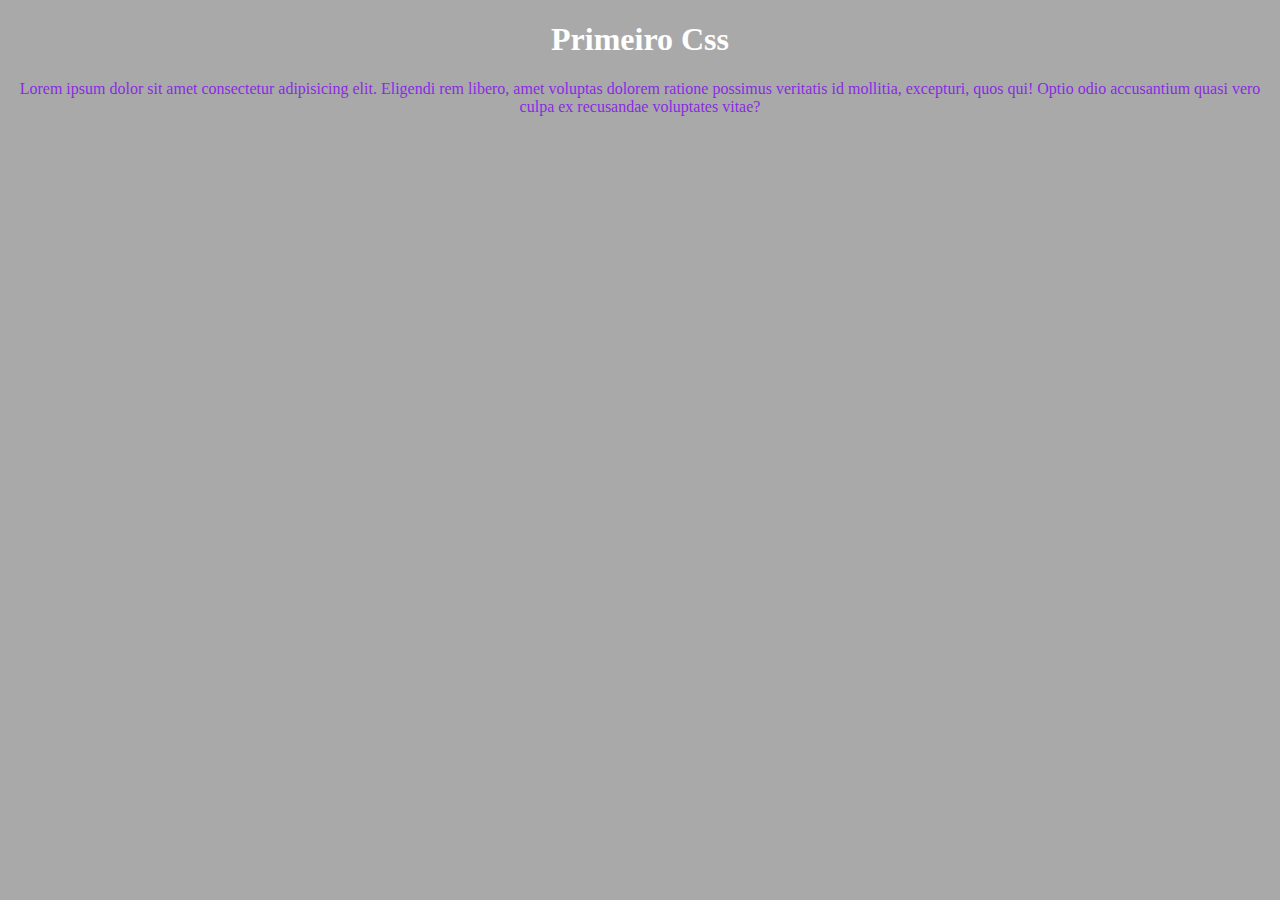
<file: 03-primeiro-css/index.html>
<!DOCTYPE html>
<html lang="pt-BR">
<head>
    <meta charset="UTF-8">
    <meta name="viewport" content="width=device-width, initial-scale=1.0">
    <title>03 | Primeiro Css</title>
    <link rel="stylesheet" href="style.css">
</head>
<body>
    <h1>Primeiro Css</h1>
    <p>Lorem ipsum dolor sit amet consectetur adipisicing elit. Eligendi rem libero, amet voluptas dolorem ratione possimus veritatis id mollitia, excepturi, quos qui! Optio odio accusantium quasi vero culpa ex recusandae voluptates vitae?</p>
</body>
</html>
</file>
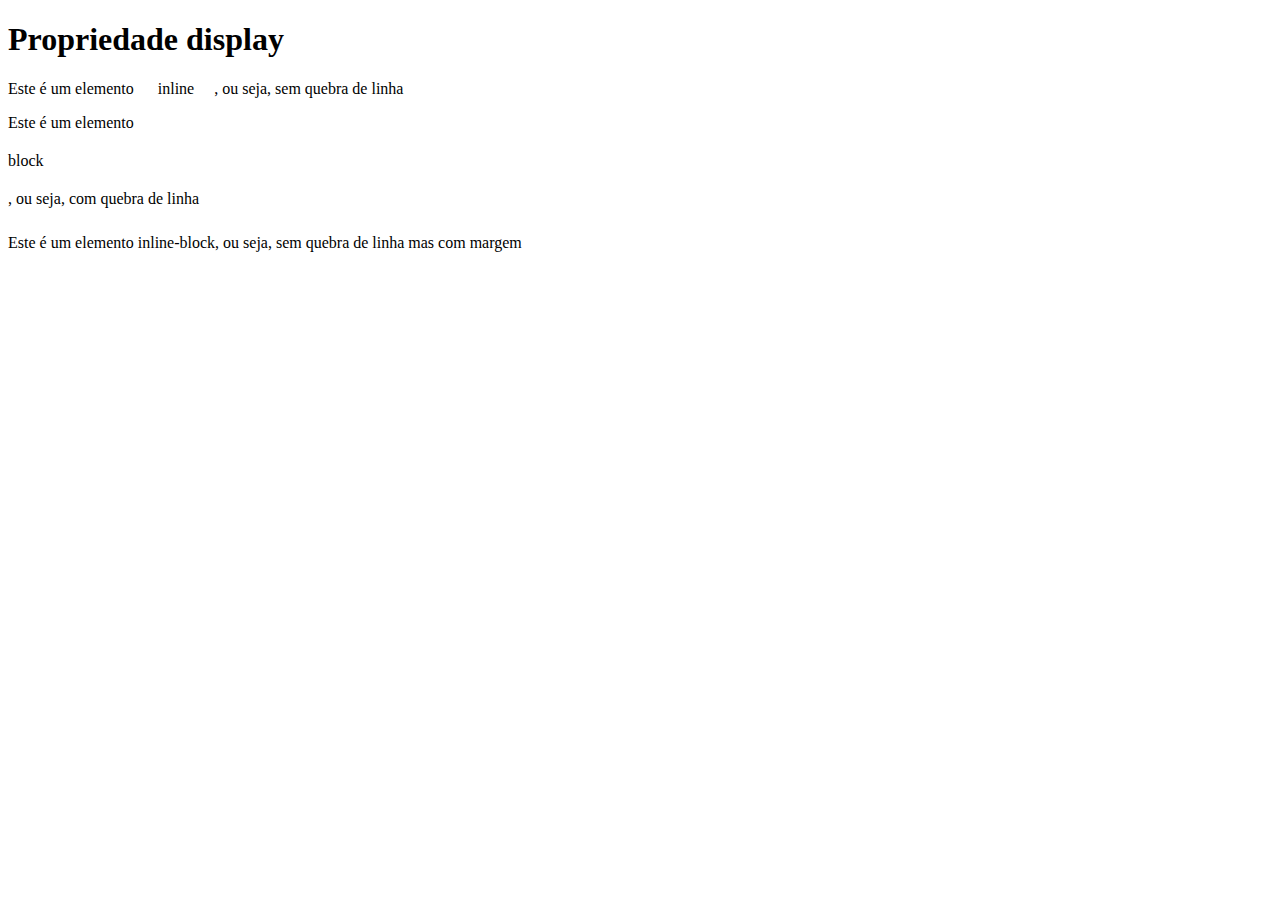
<file: 10-display/index.html>
<!DOCTYPE html>
<html lang="pt-BR">
<head>
    <meta charset="UTF-8">
    <meta name="viewport" content="width=device-width, initial-scale=1.0">
    <title>Aula 10 | Propriedade display</title>
</head>

<style>
    /* Não quebra de linha, possui largura mínima e apenas valores horizontais */
    .inline {
        display: inline;
        margin-left: 20px;
        margin-right: 20px;
    }

    /* Quebra de linha, largura máxima e valores verticais */
    .block {
        display: block;
        margin-top: 20px;
        margin-bottom: 20px;
    }

    /* Não quebra de linha, e  */
    .inline-block {
        display: inline-block;
        margin-top: 10px;
        padding-bottom: 10px;
    }
</style>
<body>
    <h1>Propriedade display</h1>
    <p>Este é um elemento <span class="inline">inline</span>, ou seja, sem quebra de linha</p>
    <p>Este é um elemento <span class="block">block</span>, ou seja, com quebra de linha</p>
    <p>Este é um elemento <span class="inline-block">inline-block</span>, ou seja, sem quebra de linha mas com margem</p>
</body>
</html>
</file>
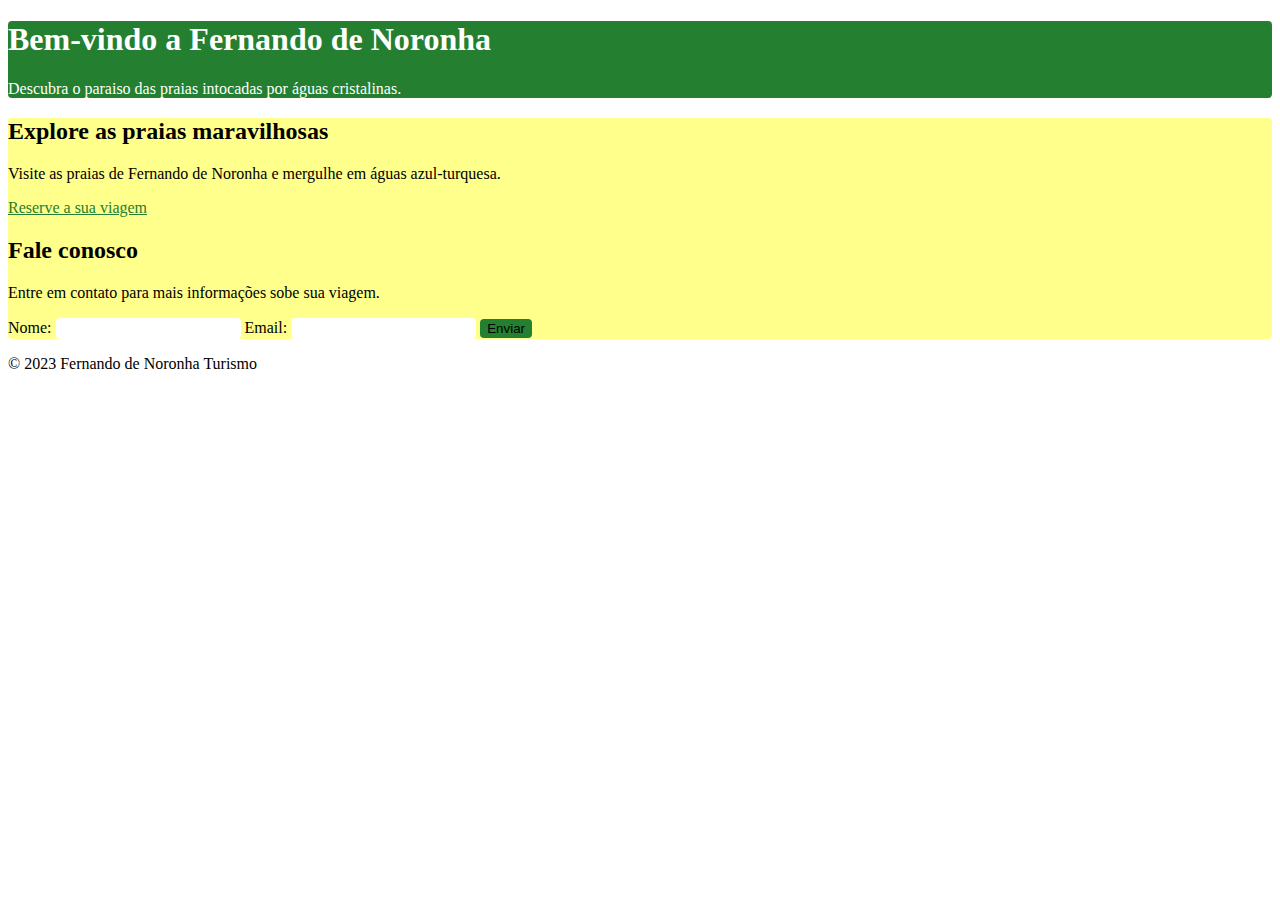
<file: exercicio-01/index.html>
<!DOCTYPE html>
<html lang="pt-BR">
<head>
    <meta charset="UTF-8">
    <meta name="viewport" content="width=device-width, initial-scale=1.0">
    <title>Exercício 01 | Fernando de Noronha</title>
    <link rel="stylesheet" href="./style.css">
</head>
<body>
    <div class="container">
        <div class="header">
            <h1>Bem-vindo a Fernando de Noronha</h1>
            <p>Descubra o paraiso das praias intocadas por águas cristalinas.</p>
        </div>
        <div class="main">
            <h2>Explore as praias maravilhosas</h2>
            <p>Visite as praias de Fernando de Noronha e mergulhe em águas azul-turquesa.</p>
            <a href="#">Reserve a sua viagem</a>
            <h2>Fale conosco</h2>
            <p>Entre em contato para mais informações sobe sua viagem.</p>
            <form>
                <label for="name">Nome:</label>
                <input type="text" id="name">
                <label for="email">Email:</label>
                <input type="email">
                <button type="submit">Enviar</button>
            </form>
        </div>
        <div class="footer">
            <p>&copy; 2023 Fernando de Noronha Turismo</p>
        </div></div>
</body>
</html>
</file>
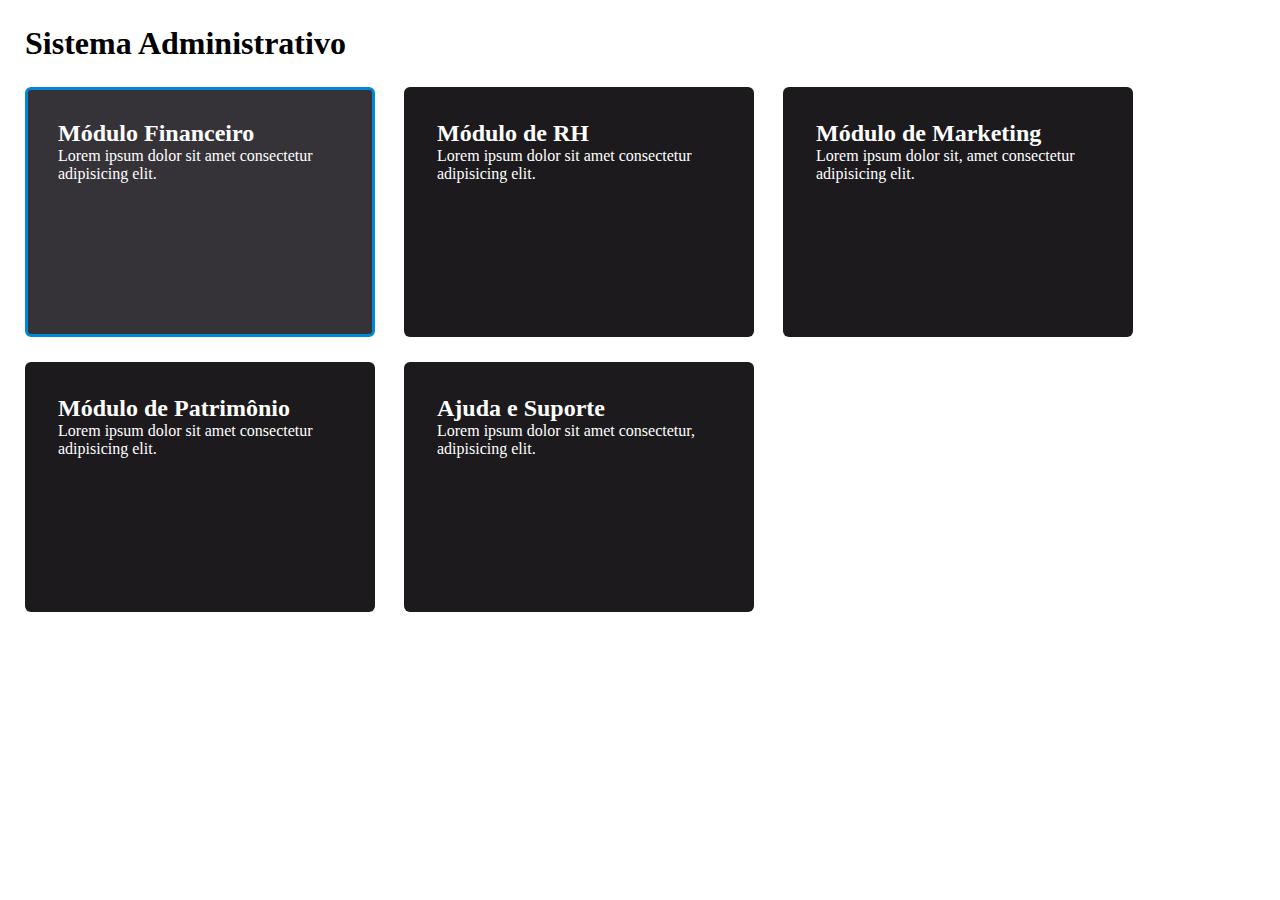
<file: exercicio-02/index.html>
<!DOCTYPE html>
<html lang="pt-BR">
<head>
    <meta charset="UTF-8">
    <meta name="viewport" content="width=device-width, initial-scale=1.0">
    <title>exercício-02 | Sistema Administrativo</title>
    <link rel="stylesheet" href="./style.css">
</head>
<body>
    <h1>Sistema Administrativo</h1>
    <ul>
        <li class="selected">
            <h2>Módulo Financeiro</h2>
            <p>Lorem ipsum dolor sit amet consectetur adipisicing elit.</p>
        </li>
        <li>
            <h2>Módulo de RH</h2>
            <p>Lorem ipsum dolor sit amet consectetur adipisicing elit.</p>
        </li>
        <li class="hidden">
            <h2>Módulo de Gestão</h2>
            <p>Lorem ipsum dolor sit amet consectetur adipisicing elit.</p>
        </li>
        <li>
            <h2>Módulo de Marketing</h2>
            <p>Lorem ipsum dolor sit, amet consectetur adipisicing elit.</p>
        </li>
        <li>
            <h2>Módulo de Patrimônio</h2>
            <p>Lorem ipsum dolor sit amet consectetur adipisicing elit.</p>
        </li>
        <li>
            <h2>Ajuda e Suporte</h2>
            <p>Lorem ipsum dolor sit amet consectetur, adipisicing elit.</p>
        </li>
    </ul>
</body>
</html>
</file>
<file: 03-primeiro-css/style.css>
body {
    background-color: darkgray;
    color: blueviolet;
    text-align: center;
}

h1 {
    color: white;
}
</file>
<file: exercicio-01/style.css>
body {
    background-image: url("https://www.viagenspossiveis.com.br/wp-content/uploads/2013/02/C360_2012-11-19-17-59-02.jpg?_gl=1*9ycujk*_ga*MzgzMDI4MTA0LjE2OTkzMDk3MzE.*_ga_37GXT4VGQK*MTcyMDE4NTc2Ni4zNDYuMS4xNzIwMTg2NDM2LjAuMC4w");
    background-size: cover;
}

.header {
    background-color: #248030;
    color: #fff;
    border-radius: 4px;
}

.main {
    background-color: #ffff8c;
    border-radius: 4px;
}

a {
    color: #248030;
}

input {
    border-color: transparent;
    border-radius: 4px;
}

button {
    background-color: #248030;
    border: 1px solid transparent;
    border-radius: 4px;
}

.footer {
    background-color: #fff;
    border-radius: 4px;
}
</file>
<file: exercicio-02/style.css>
* {
    margin: 0;
    padding: 0;
    box-sizing: border-box;
}

body {
    padding: 25px;
}

h1 {
    margin-bottom: 25px;
}

ul > li {
    background-color: #1c1a1d;
    color: #fff;
    width: 350px;
    height: 250px;
    display: inline-block;
    padding: 30px;
    margin-right: 25px;
    margin-bottom: 25px;
    border-radius: 6px;
    border: 3px solid transparent;
}

.selected {
    background-color: hsl(280, 5%, 21%);
    border: 3px solid #0088d8;
}

.hidden {
    display: none;
}
</file>
